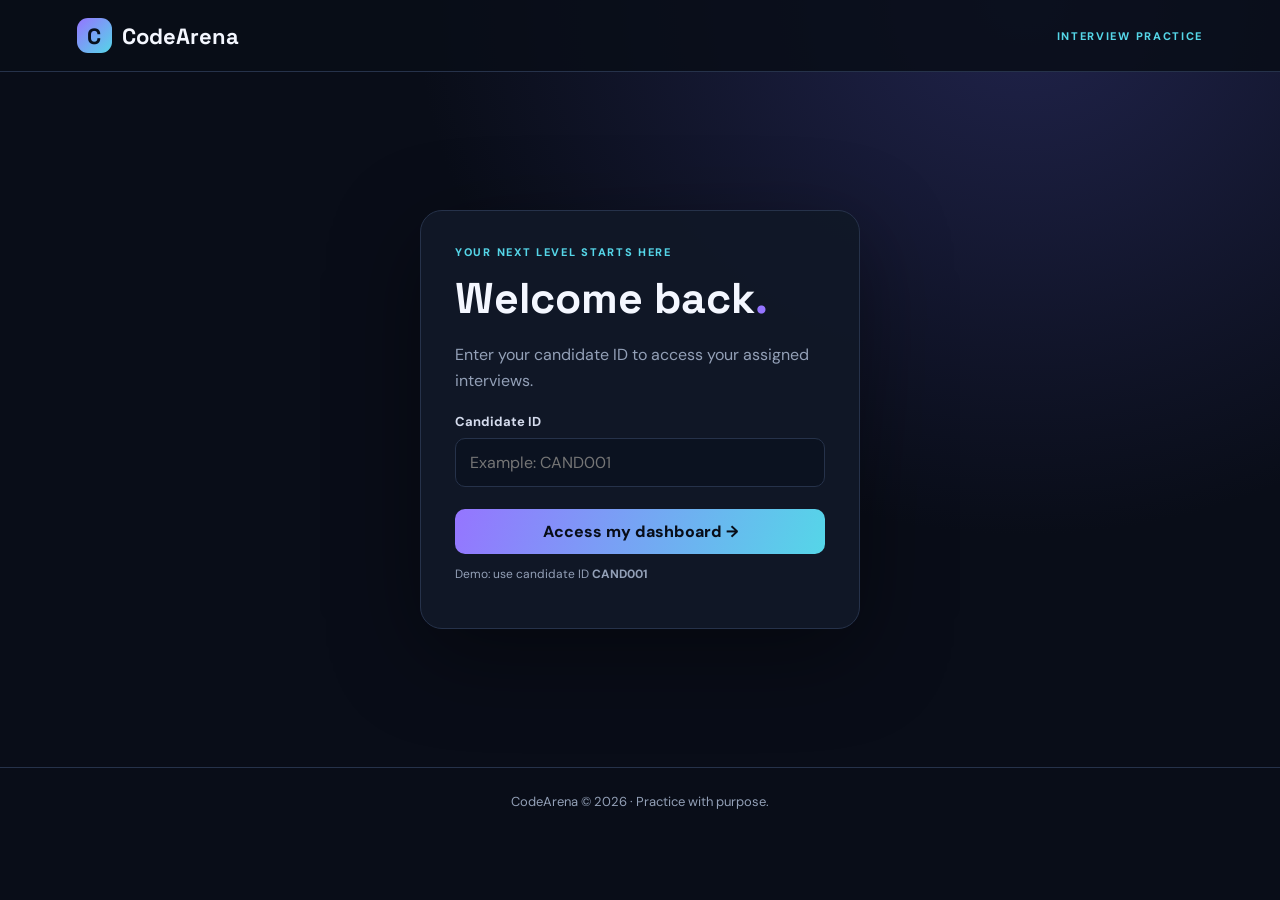
<file: index.html>
<!DOCTYPE html>
<html lang="en">
<head>
  <meta charset="UTF-8">
  <meta name="viewport" content="width=device-width, initial-scale=1.0">
  <title>CodeArena | Candidate</title>
  <link rel="stylesheet" href="style.css">
</head>
<body data-page="candidate">
  <header class="topbar">
    <a class="brand" href="index.html"><span class="brand-icon">C</span> CodeArena</a>
    <span class="tag">INTERVIEW PRACTICE</span>
  </header>

  <main class="container">
    <section id="loginSection" class="login-wrap">
      <div class="login-card">
        <div class="eyebrow">YOUR NEXT LEVEL STARTS HERE</div>
        <h1>Welcome back<span class="accent">.</span></h1>
        <p class="muted">Enter your candidate ID to access your assigned interviews.</p>
        <form id="candidateLoginForm">
          <label>Candidate ID</label>
          <input id="candidateId" placeholder="Example: CAND001" required>
          <button class="btn primary full" type="submit">Access my dashboard →</button>
        </form>
        <p class="hint">Demo: use candidate ID <b>CAND001</b></p>
      </div>
    </section>

    <section id="dashboardSection" class="hidden">
      <div class="welcome-row">
        <div>
          <div class="eyebrow">CANDIDATE DASHBOARD</div>
          <h1>Hello, <span id="candidateName">Candidate</span> 👋</h1>
          <p class="muted">Your interviews. Your progress. Your growth.</p>
        </div>
        <button id="logoutBtn" class="btn secondary">Logout</button>
      </div>

      <div class="stats-grid">
        <div class="stat-card"><span>Assigned</span><strong id="assignedCount">0</strong></div>
        <div class="stat-card"><span>Completed</span><strong id="completedCount">0</strong></div>
        <div class="stat-card"><span>In progress</span><strong id="activeCount">0</strong></div>
      </div>

      <div class="section-heading">
        <div><div class="eyebrow">YOUR WORKSPACE</div><h2>My interviews</h2></div>
      </div>
      <div id="assessmentList" class="assessment-list"></div>
      <div id="activeInterview" class="hidden"></div>
      <div id="reportArea" class="hidden"></div>
    </section>
  </main>

  <footer>CodeArena © 2026 · Practice with purpose.</footer>
  <script src="script.js"></script>
</body>
</html>
</file>
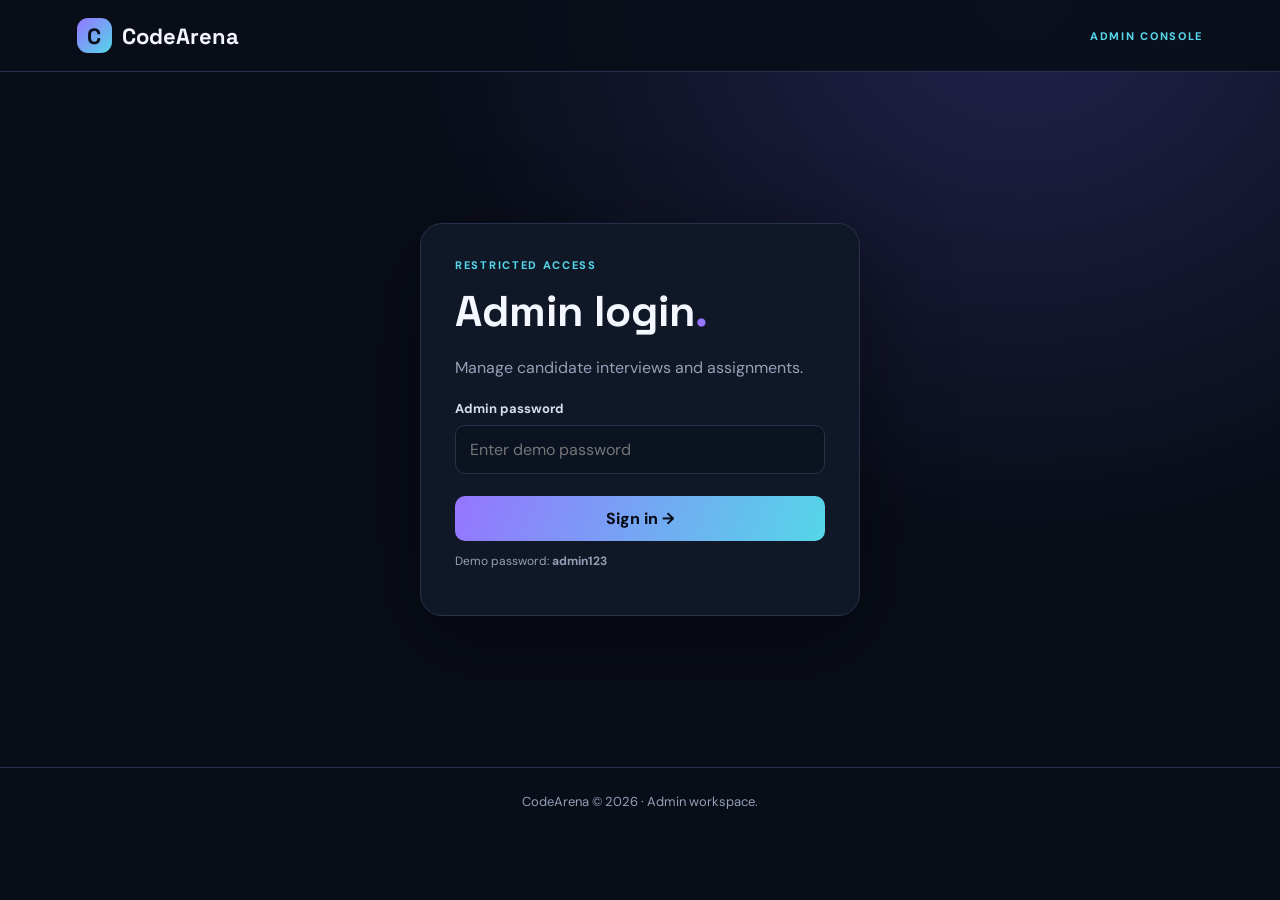
<file: admin.html>
<!DOCTYPE html>
<html lang="en">
<head>
  <meta charset="UTF-8">
  <meta name="viewport" content="width=device-width, initial-scale=1.0">
  <title>CodeArena | Admin</title>
  <link rel="stylesheet" href="style.css">
</head>
<body data-page="admin">
  <header class="topbar">
    <a class="brand" href="admin.html">
      <span class="brand-icon">C</span> CodeArena
    </a>
    <span class="tag">ADMIN CONSOLE</span>
  </header>

  <main class="container">
    <section id="adminLogin" class="login-wrap">
      <div class="login-card">
        <div class="eyebrow">RESTRICTED ACCESS</div>
        <h1>Admin login<span class="accent">.</span></h1>
        <p class="muted">Manage candidate interviews and assignments.</p>

        <form id="adminLoginForm">
          <label>Admin password</label>
          <input id="adminPassword" type="password"
                 placeholder="Enter demo password" required>
          <button class="btn primary full">Sign in →</button>
        </form>

        <p class="hint">Demo password: <b>admin123</b></p>
      </div>
    </section>

    <section id="adminDashboard" class="hidden">
      <div class="welcome-row">
        <div>
          <div class="eyebrow">CONTROL CENTER</div>
          <h1>Admin dashboard<span class="accent">.</span></h1>
          <p class="muted">Create and assign coding interviews.</p>
        </div>
        <button id="adminLogout" class="btn secondary">Logout</button>
      </div>

      <div class="stats-grid">
        <div class="stat-card">
          <span>Total interviews</span>
          <strong id="adminTotal">0</strong>
        </div>
        <div class="stat-card">
          <span>In progress</span>
          <strong id="adminActive">0</strong>
        </div>
        <div class="stat-card">
          <span>Completed / expired</span>
          <strong id="adminFinished">0</strong>
        </div>
      </div>

      <div class="admin-grid">
        <section class="panel">
          <div class="eyebrow">NEW ASSESSMENT</div>
          <h2>Create interview</h2>
          <p class="muted small">
            Assign coding problems and their test cases to a candidate.
          </p>

          <form id="assessmentForm">
            <label>Interview title</label>
            <input id="assessmentTitle"
                   placeholder="Example: DSA Interview Round 1" required>

            <label>Candidate ID</label>
            <input id="assignedCandidate"
                   placeholder="CAND001" required>

            <div class="form-row">
              <div>
                <label>Difficulty</label>
                <select id="difficulty">
                  <option>Easy</option>
                  <option selected>Medium</option>
                  <option>Hard</option>
                  <option>Mixed</option>
                </select>
              </div>

              <div>
                <label>Time limit</label>
                <select id="duration">
                  <option value="30">30 minutes</option>
                  <option value="45" selected>45 minutes</option>
                  <option value="60">60 minutes</option>
                  <option value="90">90 minutes</option>
                </select>
              </div>
            </div>

            <label>Problems and test cases</label>
            <textarea id="problems" rows="9"
              placeholder="Two Sum | https://leetcode.com/problems/two-sum/ | 2 7 9 11 | 9&#10;Two Sum | https://leetcode.com/problems/two-sum/ | 3 2 4 6 | 6&#10;Reverse String | https://leetcode.com/problems/reverse-string/ | hello | olleh"
              required></textarea>

            <p class="hint">
              One test case per line. Format:<br>
              <b>Problem name | LeetCode URL | Input | Expected output</b><br><br>
              Repeat the same problem name and URL to add more test cases.
              Use a Java program that reads the input and prints the expected output.
            </p>

            <button class="btn primary full" type="submit">
              ＋ Assign interview
            </button>
          </form>

          <div id="adminMessage" class="message hidden"></div>
        </section>

        <section class="panel">
          <div class="eyebrow">ASSIGNMENT OVERVIEW</div>
          <h2>All interviews</h2>
          <div id="adminAssessmentList"></div>
        </section>
      </div>
    </section>
  </main>

  <footer>CodeArena © 2026 · Admin workspace.</footer>
  <script src="script.js"></script>
</body>
</html>
</file>
<file: style.css>
@import url('https://fonts.googleapis.com/css2?family=DM+Sans:wght@400;500;600;700;800&family=Space+Grotesk:wght@500;600;700&display=swap');

:root {
  --bg: #090d18;
  --panel: #111827;
  --panel2: #172136;
  --text: #f4f7ff;
  --muted: #93a0b7;
  --purple: #9575ff;
  --cyan: #55d6e8;
  --green: #48d6a0;
  --red: #ff6e83;
  --border: #26324a;
}

* { box-sizing: border-box; }
body {
  margin: 0;
  min-height: 100vh;
  background: radial-gradient(ellipse at 80% 0%, #20234b 0%, var(--bg) 42%);
  color: var(--text);
  font-family: 'DM Sans', sans-serif;
}
button, input, textarea, select { font: inherit; }
a { color: inherit; text-decoration: none; }

.topbar {
  height: 72px;
  padding: 0 6%;
  display: flex;
  justify-content: space-between;
  align-items: center;
  border-bottom: 1px solid var(--border);
  background: #090d18dd;
}
.brand {
  display: flex;
  gap: 10px;
  align-items: center;
  font: 700 22px 'Space Grotesk', sans-serif;
}
.brand-icon {
  display: grid;
  place-items: center;
  width: 35px;
  height: 35px;
  border-radius: 11px;
  background: linear-gradient(135deg, var(--purple), var(--cyan));
  color: #08101c;
}
.tag, .eyebrow {
  color: var(--cyan);
  font-size: 11px;
  font-weight: 800;
  letter-spacing: 1.7px;
}
.container { width: 90%; max-width: 1100px; margin: 55px auto; }
h1, h2, h3 { font-family: 'Space Grotesk', sans-serif; }
h1 { font-size: clamp(29px, 6vw, 43px); margin: 10px 0; }
h2 { font-size: 23px; margin: 8px 0 15px; }
.accent { color: var(--purple); }
.muted { color: var(--muted); line-height: 1.6; }
.small { font-size: 13px; }
.hint { font-size: 12px; color: var(--muted); margin-top: 12px; }

.login-wrap {
  min-height: 65vh;
  display: grid;
  place-items: center;
}
.login-card {
  width: 100%;
  max-width: 440px;
  padding: 34px;
  border: 1px solid var(--border);
  background: #111827eF;
  border-radius: 22px;
  box-shadow: 0 25px 90px #0006;
}
.login-card h1 { margin-top: 12px; }
label {
  display: block;
  margin: 19px 0 8px;
  color: #d5dced;
  font-size: 13px;
  font-weight: 700;
}
input, textarea, select {
  width: 100%;
  padding: 13px 14px;
  color: var(--text);
  background: #0b1220;
  border: 1px solid var(--border);
  border-radius: 10px;
  outline: none;
}
input:focus, textarea:focus, select:focus { border-color: var(--purple); }
textarea { resize: vertical; line-height: 1.6; }
select option { background: #111827; }

.btn {
  border: 0;
  border-radius: 10px;
  padding: 12px 17px;
  cursor: pointer;
  font-weight: 800;
  transition: .2s;
}
.btn:hover { transform: translateY(-2px); }
.primary {
  color: #080d18;
  background: linear-gradient(110deg, var(--purple), var(--cyan));
}
.secondary {
  color: var(--text);
  border: 1px solid var(--border);
  background: var(--panel2);
}
.full { width: 100%; margin-top: 22px; }

.hidden { display: none !important; }
.welcome-row {
  display: flex;
  align-items: center;
  justify-content: space-between;
  gap: 15px;
  margin-bottom: 30px;
}
.stats-grid {
  display: grid;
  grid-template-columns: repeat(3, 1fr);
  gap: 15px;
  margin: 25px 0 42px;
}
.stat-card, .panel, .assessment-card, .report-card {
  background: linear-gradient(145deg, #151f33, #101827);
  border: 1px solid var(--border);
  border-radius: 16px;
  padding: 20px;
}
.stat-card span { display: block; color: var(--muted); font-size: 13px; }
.stat-card strong { display: block; margin-top: 9px; font: 700 28px 'Space Grotesk'; }
.section-heading { margin-bottom: 17px; }
.assessment-list { display: grid; gap: 14px; }
.assessment-card h3 { margin: 0 0 8px; }
.card-meta {
  display: flex;
  flex-wrap: wrap;
  gap: 9px;
  color: var(--muted);
  font-size: 12px;
  margin: 13px 0;
}
.pill {
  display: inline-block;
  padding: 5px 9px;
  border-radius: 30px;
  font-size: 11px;
  font-weight: 800;
  background: #29334b;
  color: #dce6ff;
}
.pill.green { background: #123d34; color: var(--green); }
.pill.red { background: #48212e; color: var(--red); }
.pill.purple { background: #332858; color: #c7b5ff; }

.admin-grid {
  display: grid;
  grid-template-columns: minmax(0, 1fr) minmax(0, 1fr);
  gap: 18px;
  align-items: start;
}
.form-row { display: grid; grid-template-columns: 1fr 1fr; gap: 12px; }
.panel { min-width: 0; }
.message { margin-top: 14px; color: var(--green); font-size: 13px; }
.problem-row {
  padding: 13px;
  border: 1px solid var(--border);
  border-radius: 11px;
  margin: 12px 0;
}
.problem-row a { color: var(--cyan); font-size: 13px; }
.timer-box {
  margin: 20px 0;
  padding: 22px;
  border: 1px solid #55458d;
  border-radius: 17px;
  background: linear-gradient(130deg, #29204e, #142b40);
  text-align: center;
}
.timer {
  font: 700 clamp(35px, 9vw, 54px) 'Space Grotesk';
  letter-spacing: 2px;
}
.timer-label { color: #c0c6dc; font-size: 12px; letter-spacing: 2px; }
.interview-problem {
  display: flex;
  align-items: center;
  justify-content: space-between;
  gap: 12px;
  padding: 15px 0;
  border-bottom: 1px solid var(--border);
}
.interview-problem:last-child { border: 0; }
.interview-problem a { color: var(--cyan); font-size: 13px; }
.report-card { margin-top: 20px; }
.score { font: 700 34px 'Space Grotesk'; color: var(--green); }
.empty {
  text-align: center;
  padding: 35px 15px;
  color: var(--muted);
  border: 1px dashed var(--border);
  border-radius: 15px;
}
footer {
  padding: 25px;
  text-align: center;
  border-top: 1px solid var(--border);
  color: var(--muted);
  font-size: 12px;
}

@media(max-width:700px) {
  .container { margin: 35px auto; }
  .admin-grid { grid-template-columns: 1fr; }
  .stats-grid { gap: 8px; }
  .stat-card { padding: 13px; }
  .stat-card strong { font-size: 23px; }
  .welcome-row { align-items: flex-start; }
  .login-card { padding: 25px 20px; }
}
@media(max-width:380px) {
  .tag { font-size: 9px; }
  .form-row { grid-template-columns: 1fr; gap: 0; }
}

/* =========================
   DASHBOARD
========================= */

.stats-grid {
  display: grid;
  grid-template-columns: repeat(3, 1fr);
  gap: 16px;
  margin: 25px 0;
}

.stat-card,
.panel,
.assessment-card {
  background: var(--panel);
  border: 1px solid var(--border);
  border-radius: 16px;
  padding: 20px;
  margin-bottom: 18px;
}

.stat-card span {
  display: block;
  color: var(--muted);
  font-size: 13px;
}

.stat-card strong {
  display: block;
  font-size: 28px;
  margin-top: 8px;
}

.admin-grid {
  display: grid;
  grid-template-columns: 1fr 1fr;
  gap: 22px;
}

.form-row {
  display: grid;
  grid-template-columns: 1fr 1fr;
  gap: 14px;
}

.assessment-card h3 {
  margin-top: 0;
}

.assessment-card p {
  color: var(--muted);
  font-size: 14px;
  line-height: 1.5;
}

.assessment-card a {
  color: var(--cyan);
  text-decoration: underline;
}

.assessment-card textarea {
  margin-bottom: 14px;
  min-height: 180px;
  font-family: monospace;
  font-size: 13px;
  line-height: 1.6;
  tab-size: 4;
}

.assessment-card button {
  margin: 8px 8px 8px 0;
}

.test-result {
  background: #0b1220;
  border: 1px solid var(--border);
  border-radius: 10px;
  padding: 12px;
  margin-top: 12px;
  overflow-wrap: anywhere;
}

.message {
  margin-top: 15px;
  padding: 12px;
  border-radius: 10px;
  background: #172136;
}

button:disabled {
  opacity: 0.6;
  cursor: wait;
}

footer {
  text-align: center;
  color: var(--muted);
  padding: 25px 10px;
  font-size: 13px;
}

@media (max-width: 700px) {
  .stats-grid {
    grid-template-columns: 1fr;
  }

  .admin-grid {
    grid-template-columns: 1fr;
  }

  .form-row {
    grid-template-columns: 1fr;
  }

  .container {
    margin: 30px auto;
  }

  .login-card {
    padding: 24px;
  }

  .welcome-row {
    align-items: flex-start;
    flex-wrap: wrap;
  }
}

/* CodeArena interview countdown */
#timerDisplay {
  position: fixed;
  top: 85px;
  right: 16px;
  z-index: 1000;
  display: inline-block;
  padding: 14px 20px;
  min-width: 115px;
  text-align: center;
  font-family: monospace;
  font-size: 25px;
  font-weight: 800;
  color: #48d6a0;
  background: #111827;
  border: 2px solid #48d6a0;
  border-radius: 14px;
  box-shadow: 0 5px 25px #0008;
}

@media (max-width: 600px) {
  #timerDisplay {
    top: 80px;
    right: 10px;
    font-size: 21px;
    padding: 10px 14px;
  }
}
</file>
